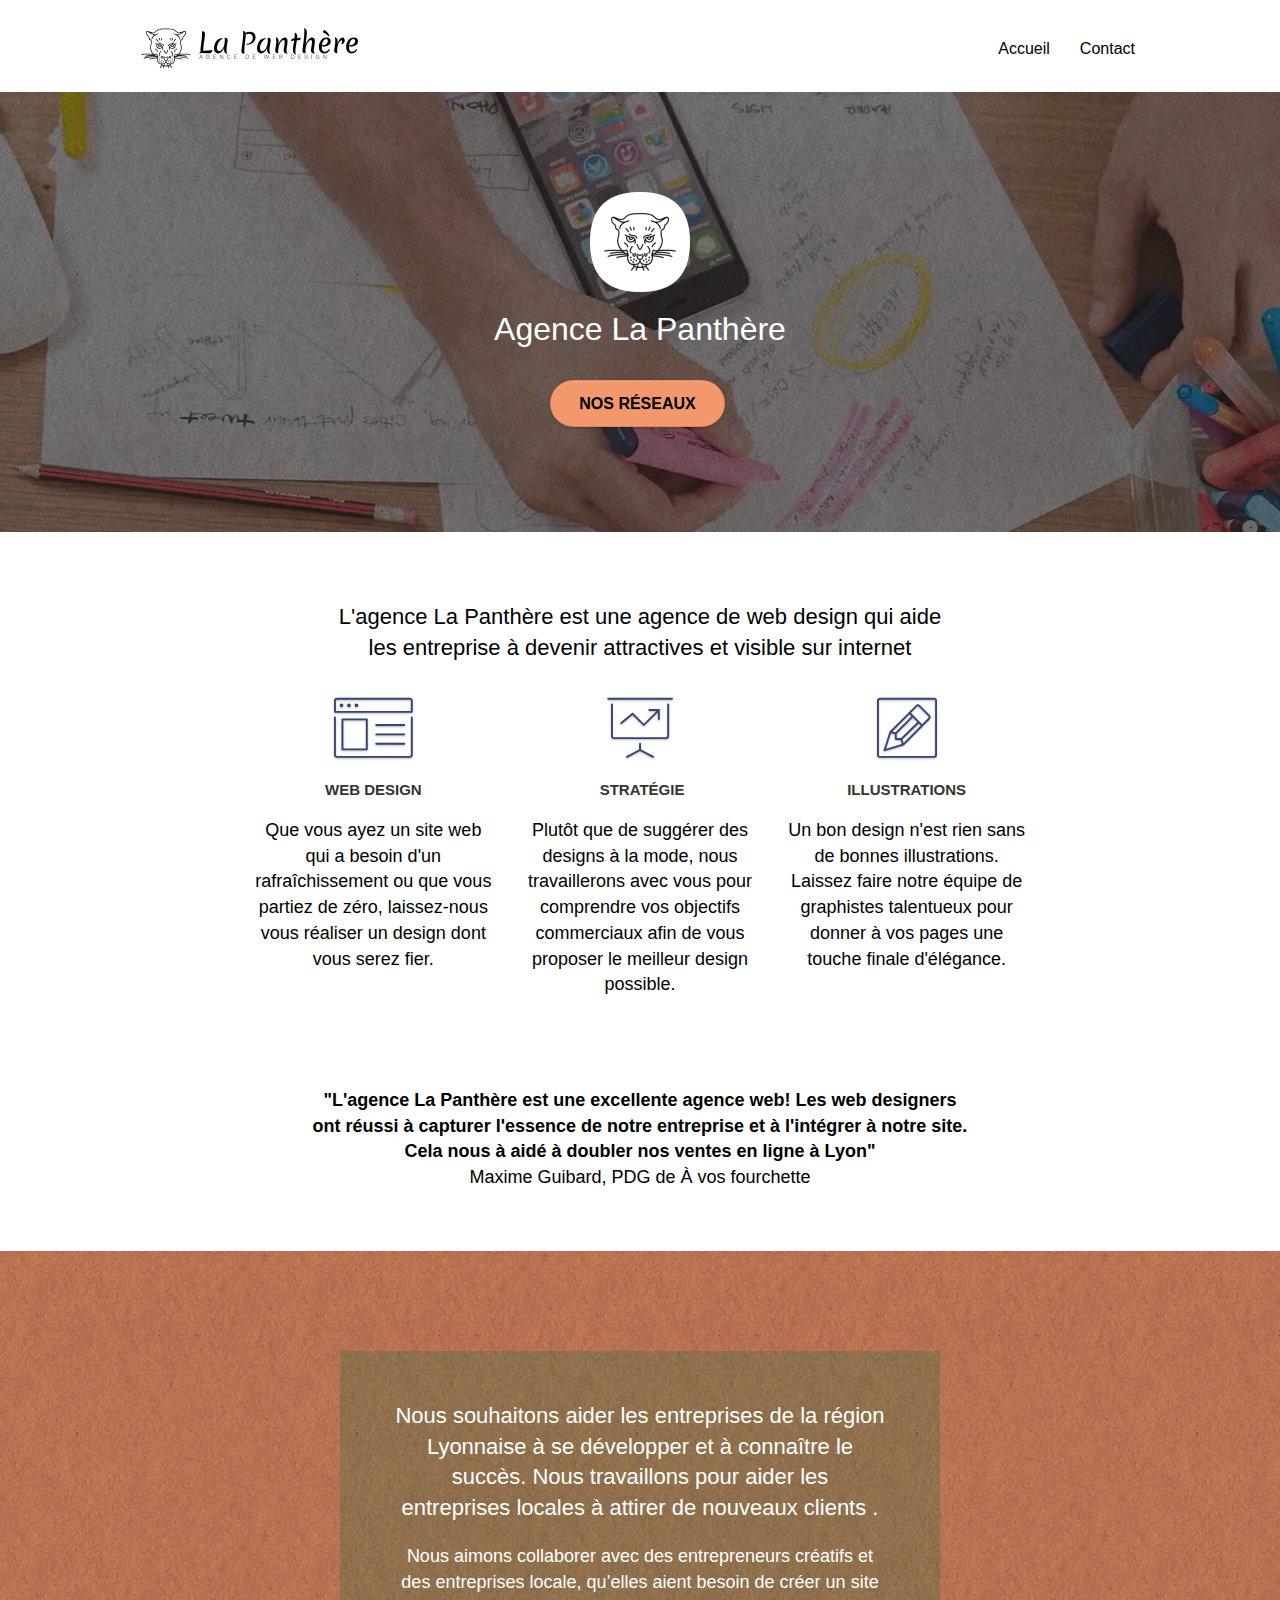
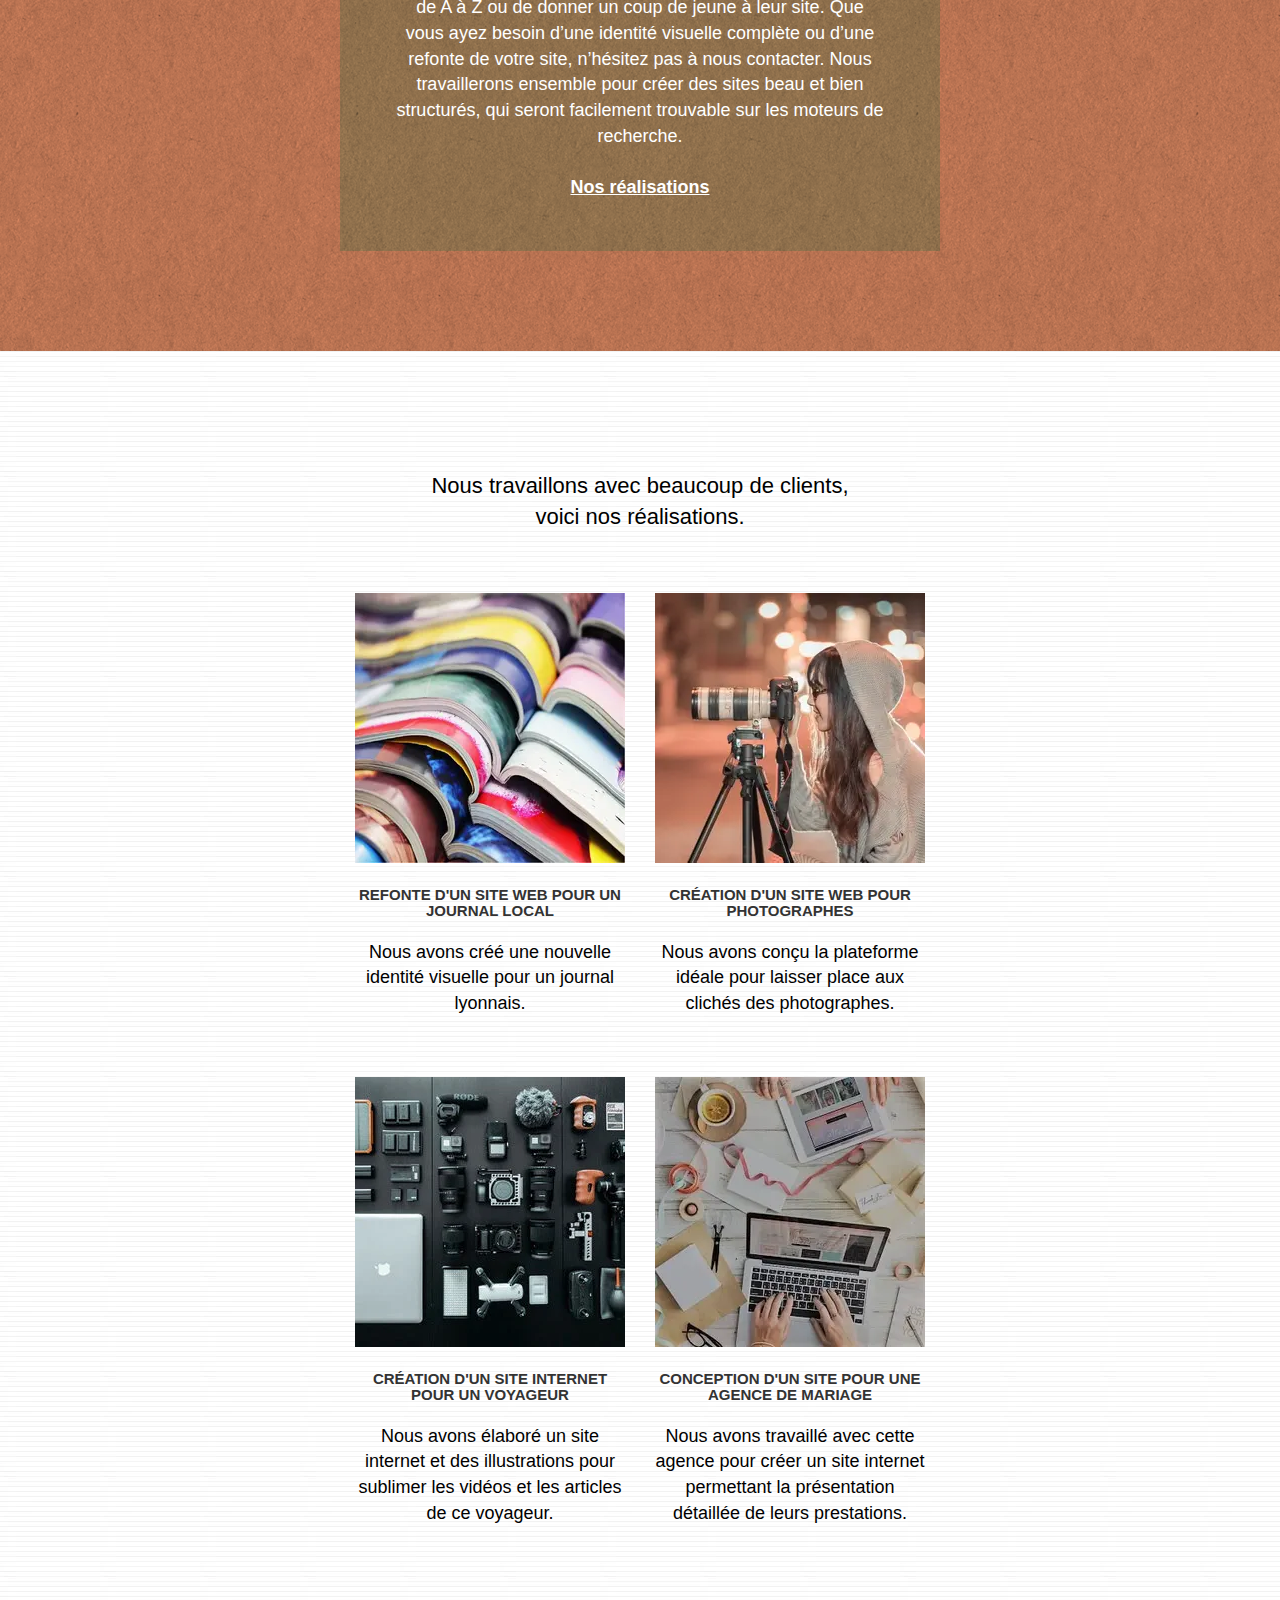
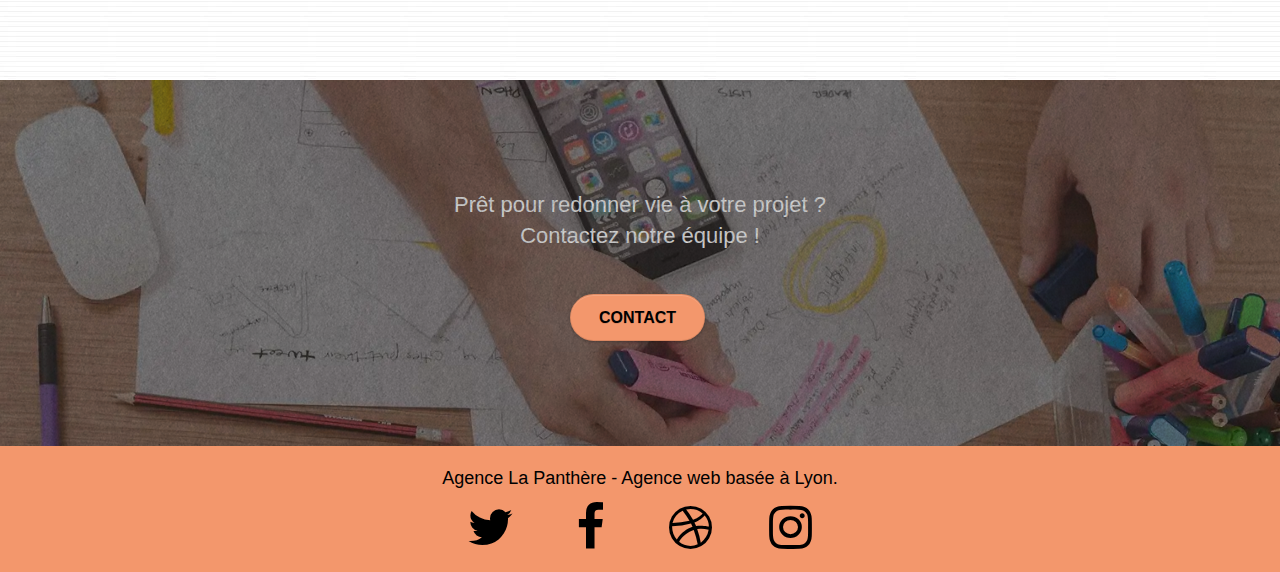
<file: index.html>
<!doctype html>
<!--rectification html/description/script/title...-->
<html lang="fr">
<head>
    <meta charset="utf-8">
    <meta name="description" content="L'agence la panthere, nous sommes une équipe de web designers sur Lyon  et nous vous aideront à déveloper votre entreprise afin d'aller ensemble vers le succés en créant votre site internet de A à Z ou en lui redonnant un coup de boost en mettant notre savoir faire à votre disposition. Notre agence web design de Lyon vous attend.">
    <meta name="robots" content="index, follow">
	<meta name="viewport" content="width=device-width, initial-scale=1.0, viewport-fit=cover">
    <link rel="shortcut icon" type="image/png" href="favicon.jpg">
    
	<link rel="stylesheet" type="text/css" href="./cleanstyle/bootstrap.css">
	<link rel="stylesheet" type="text/css" href="style.css">
	<link rel="stylesheet" type="text/css" href="./cleanstyle/font-awesome.css">
	<link rel="stylesheet" type="text/css" href="./cleanstyle/et-line.css">
	
    
	<script defer src="./js/jquery-2.1.0.js"></script>
	<script defer src="./js/bootstrap.js"></script>
	<script defer src="./js/blocs.js"></script>
	<script defer src="./js/jquery.touchSwipe.js"></script>
	<script defer src="./js/gmaps.js"></script>

    <title>Agence La Panthère de web design à Lyon</title>

    
<!-- Analytics -->
 
<!-- Analytics END -->
    
</head>
<body>
<!-- Principal conteneur -->
<div class="page-container">
    
<!-- bloc-0 -->
<header>
	<div class="bloc bgc-white l-bloc " id="bloc-0">
		<div class="container bloc-sm">
			<nav class="navbar row">
				<div class="navbar-header">
					<div class="navbar-brand"><img src="img/agence-la-panthere-monochrome.svg" alt="logo agence web design la panthère" height="40" /></div>
					<button id="nav-toggle" type="button" class="ui-navbar-toggle navbar-toggle" data-toggle="collapse" data-target=".navbar-1">
						<span class="sr-only">Toggle navigation</span><span class="icon-bar"></span><span class="icon-bar"></span><span class="icon-bar"></span>
					</button>
				</div>
				<div class="collapse navbar-collapse navbar-1 special-dropdown-nav">
					<ul class="site-navigation nav navbar-nav">
						<li>
							<a href="index.html">Accueil</a>
						</li>
						<li>
							<a href="contact.html">Contact</a>
						</li>
					</ul>
				</div>
			</nav>
		</div>
	</div>
</header>
<!-- bloc-0 END -->

<!-- bloc-1-presentation -->
<section>
	<div class="bloc bgc-dark-slate-blue bg-banniere d-bloc bg-t-edge bloc-bg-texture texture-paper b-parallax" id="bloc-1-hero">
		<div class="container bloc-lg">
			<div class="row tight-width-whitespace">
				<div class="col-sm-12">
					<img src="img/logo.webp" class="center-block image-resize-mode" width="100" alt="logo panthère" />
					<h1 class="text-center hero-bloc-text tc-white ">
						Agence La Panthère
					</h1>
					<div class="text-center">
						<a href="#bloc-8" class="btn btn-lg btn-clean btn-rd cta-hero btn-atomic-tangerine" id="cta-hero">Nos réseaux</a>
					</div>
				</div>
			</div>
		</div>
	</div>
	<!-- bloc-1-presentation END -->
</section>

<!-- bloc-2-services --> <!--Image remplacé en texte-->
<section>
	<div class="bloc bgc-white l-bloc" id="bloc-2-services">
		<div class="container bloc-md">
			<div class="row">
				<div class="col-sm-12 text-center">
					<h2>L'agence La Panthère est une agence de web design qui aide<br /> les entreprise à devenir attractives et visible sur internet</h2>
				</div>
			</div>
			<div class="row voffset-lg med-width-whitespace">
				<div class="col-sm-4">
					<div class="text-center">
						<span class="et-icon-browser sm-shadow icon-dark-slate-blue icons icon-lg"></span>
					</div>
					<h3 class="mg-md text-center">
						Web design
					</h3>
					<p class="text-center ">
						Que vous ayez un site web qui a besoin d'un rafraîchissement ou que vous partiez de zéro, laissez-nous vous réaliser un design dont vous serez fier.
					</p>
				</div>
				<div class="col-sm-4">
					<div class="text-center">
						<span class="et-icon-presentation sm-shadow icon-dark-slate-blue icons icon-lg"></span>
					</div>
					<h3 class="mg-md text-center">
						&nbsp;Stratégie
					</h3>
					<p class="text-center ">
						Plutôt que de suggérer des designs à la mode, nous travaillerons avec vous pour comprendre vos objectifs commerciaux afin de vous proposer le meilleur design possible.<br>
					</p>
				</div>
				<div class="col-sm-4">
					<div class="text-center">
						<span class="et-icon-edit sm-shadow icon-dark-slate-blue icons icon-lg"></span>
					</div>
					<h3 class="mg-md text-center">
						Illustrations
					</h3>
					<p class="text-center ">
						Un bon design n'est rien sans de bonnes illustrations. Laissez faire notre équipe de graphistes talentueux pour donner à vos pages une touche finale d'élégance.
					</p>
				</div>
			</div>
			<div class="row voffset-lg voffset">
				<div class="col-xs-12 col-md-8 col-md-offset-2 text-center">
					<p class="avis"><strong>"L'agence La Panthère est une excellente agence web! Les web designers ont réussi à capturer l'essence de notre entreprise et à l'intégrer à notre site. Cela nous à aidé à doubler nos ventes en ligne à Lyon"</strong><br /> Maxime Guibard, PDG de À vos fourchette  </p>
				</div>
			</div>
		</div>
	</div>
	<!-- bloc-2-services END -->
</section>

<!-- bloc-3-what-i-do -->
<section>
	<div class="bloc tc-white bgc-atomic-tangerine bg-presentation d-bloc bloc-bg-texture texture-paper b-parallax" id="bloc-3-what-i-do">
		<div class="container bloc-lg">
			<div class="row tight-width-whitespace black-background">
				<div class="col-sm-12">
					<h2 class="mg-md text-center tc-white">
						Nous souhaitons aider les entreprises de la région Lyonnaise à se développer et à connaître le succès. Nous travaillons pour aider les entreprises locales à attirer de nouveaux clients .<br>
					</h2>
					<p class="text-center white">
						Nous aimons collaborer avec des entrepreneurs créatifs et des entreprises locale, qu’elles aient besoin de créer un site de A à Z ou de donner un coup de jeune à leur site. Que vous ayez besoin d’une identité visuelle complète ou d’une refonte de votre site, n’hésitez pas à nous contacter. Nous travaillerons ensemble pour créer des sites beau et bien structurés, qui seront facilement trouvable sur les moteurs de recherche. <br><br>
						<a class="ltc-white bold-link" href="#bloc-4-portfolio">Nos réalisations</a><br>
					</p>
				</div>
			</div>
		</div>
	</div>
	<!-- bloc-3-what-i-do END -->
</section>

<!-- bloc-4-portfolio --> <!--Image remplacé en texte/format photo et compression-->
<section>
	<div class="bloc bgc-white bg-lines-h2-bg bg-repeat l-bloc" id="bloc-4-portfolio">
		<div class="container bloc-lg">
			<div class="row">
				<div class="col-sm-12 text-center">
					<h2>Nous travaillons avec beaucoup de clients,<br /> voici nos réalisations.</h2>
				</div>
			</div>
			<div class="row tight-width-whitespace portfolio-row">
				<div class="col-sm-6">
					<a href="#" data-lightbox="img/1.webp" data-gallery-id="gallery-1" data-caption="Refonte d'un site web pour un journal local" data-frame="snapshot-lb"><img src="img/1.webp" alt="photo pour l'article : création  d'un journal local en ligne" class="img-responsive portfolio-thumb" /></a>
					<h3 class="mg-md text-center">
						Refonte d'un site web pour un journal local
					</h3>
					<p class="text-center">
						Nous avons créé une nouvelle identité visuelle pour un journal lyonnais.
					</p>
				</div>
				<div class="col-sm-6">
					<a href="#" data-lightbox="img/2.webp" data-gallery-id="gallery-1" data-caption="Création d'un site web pour photographes" data-frame="snapshot-lb"><img src="img/2.webp" class="img-responsive portfolio-thumb" alt="photo de l'article: création de site pour photographes" /></a>
					<h3 class="mg-md text-center">
						Création d'un site web pour photographes
					</h3>
					<p class="text-center">
						Nous avons conçu la plateforme idéale pour laisser place aux clichés des photographes.
					</p>
				</div>
			</div>
			<div class="row tight-width-whitespace portfolio-row">
				<div class="col-sm-6">
					<a href="#" data-lightbox="img/3.webp" data-gallery-id="gallery-1" data-caption="Création d'un site internet pour un voyageur" data-frame="snapshot-lb"><img src="img/3.webp" class="img-responsive portfolio-thumb" alt="photo de l'article: création de site pour voyageurs"/></a>
					<h3 class="mg-md text-center">
						Création d'un site internet pour un voyageur
					</h3>
					<p class="text-center">
						Nous avons élaboré un site internet et des illustrations pour sublimer les vidéos et les articles de ce voyageur.
					</p>
				</div>
				<div class="col-sm-6">
					<a href="#" data-lightbox="img/4.webp" data-gallery-id="gallery-1" data-caption="Conception d'un site pour une agence de mariage" data-frame="snapshot-lb"><img src="img/4.webp" class="img-responsive portfolio-thumb" alt="photo de l'article: création de site web pour agence de mariage" /></a>
					<h3 class="mg-md text-center">
						Conception d'un site pour une agence de mariage
					</h3>
					<p class="text-center">
						Nous avons travaillé avec cette agence pour créer un site internet permettant la présentation détaillée de leurs prestations.
					</p>
				</div>
			</div>
		</div>
	</div>
</section>
<!-- bloc-4-portfolio END -->


<!-- bloc-5-cta -->
<section>
	<div class="bloc bgc-dark-slate-blue bg-banniere d-bloc bloc-bg-texture texture-paper" id="bloc-5-cta">
		<div class="container bloc-lg">
			<div class="row">
				<h2 class="mg-md text-center tc-white">
					Prêt pour redonner vie à votre projet ?<br>Contactez notre équipe !
				</h2>
				<div class="col-sm-12 text-center">
					<a href="contact.html" class="btn btn-atomic-tangerine btn-clean btn-rd btn-lg cta-hero">Contact</a>
				</div>
			</div>
		</div>
	</div>
</section>
<!-- bloc-5-cta END -->

<!-- Footer - bloc-8 -->
<footer>
	<div class="bloc bgc-atomic-tangerine d-bloc" id="bloc-8">
		<div class="container bloc-sm">
			<div class="row">
				<div class="col-sm-12">
					<p class="text-center ">
						Agence La Panthère - Agence web basée à Lyon.<br>
					</p>
					<div class="row row-no-gutters social">
						<div class="col-sm-3">
							<div class="text-center">
								<a href="https://twitter.com/" aria-label="twitter" class="fa fa-twitter icon-md social"></a>
							</div>
						</div>
						<div class="col-sm-3">
							<div class="text-center">
								<a href="https://fr-fr.facebook.com/" aria-label="facebook" class="fa fa-facebook icon-md"></a>
							</div>
						</div>
						<div class="col-sm-3">
							<div class="text-center">
								<a href="index.html" aria-label="dribbble" class="fa fa-dribbble icon-md"></a>
							</div>
						</div>
						<div class="col-sm-3">
							<div class="text-center">
								<a href="https://www.instagram.com/" aria-label="instagram" class="fa fa-instagram icon-md"></a>
							</div>
						</div>
					</div>
				</div>
			</div>
		</div>
	</div>
</footer>
<!-- Footer - bloc-8 END -->
</div>
<!-- Principal conteneur END -->
    

</body>
</html>
</file>
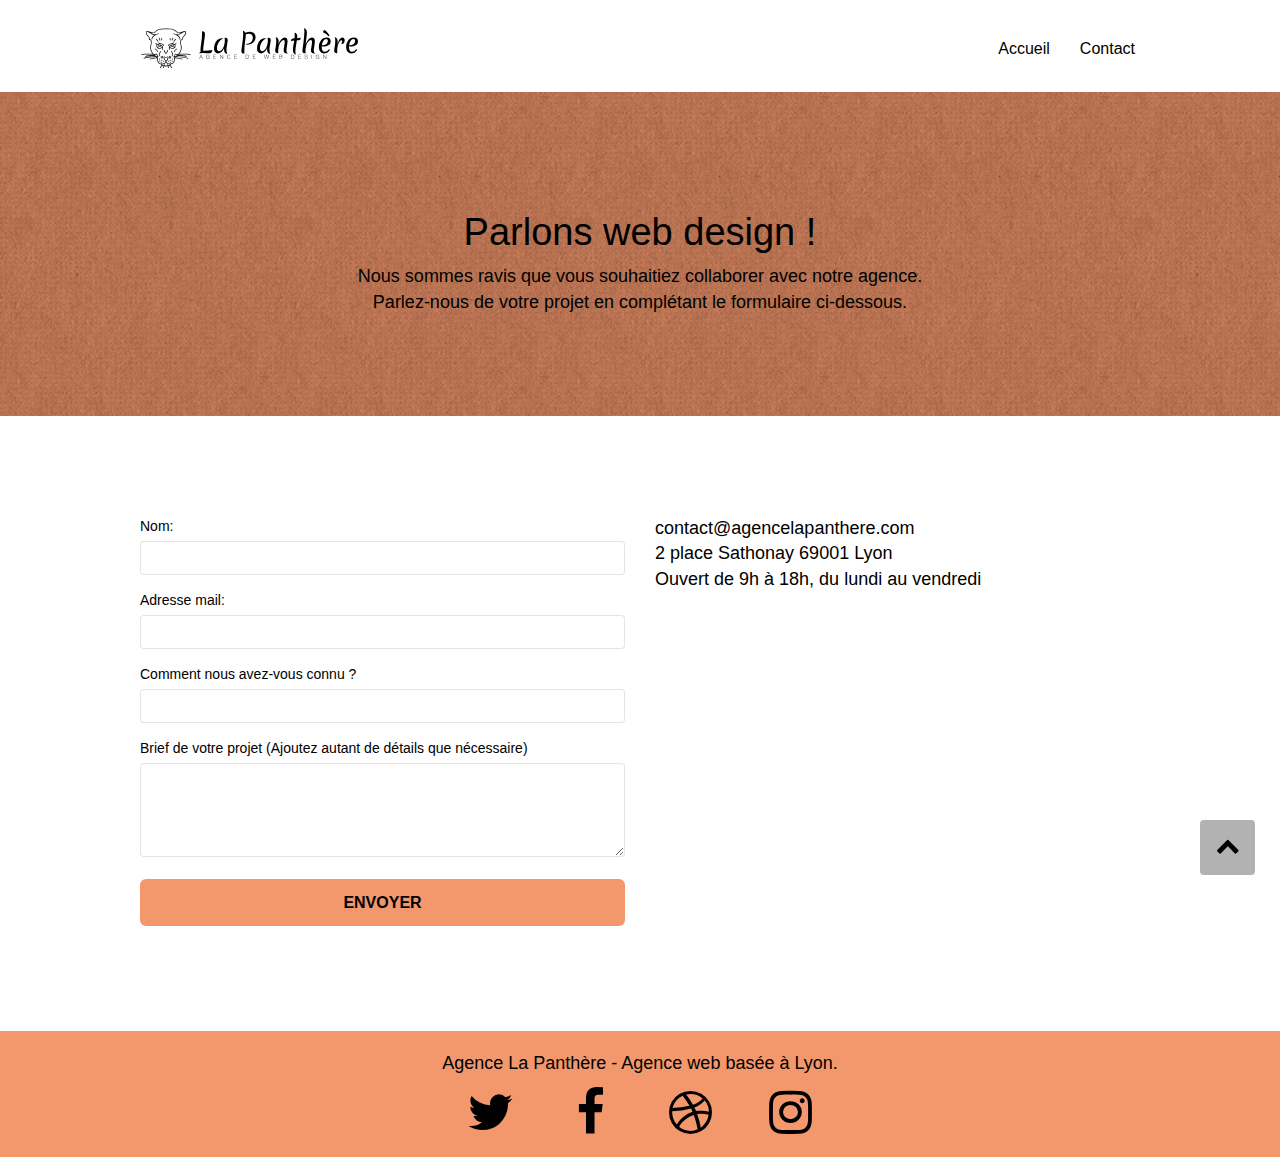
<file: contact.html>
<!doctype html>
<html lang="fr">
<head>
    <meta charset="utf-8">
    <meta name="description" content="vous souhaiter, parler graphisme, web disgn ou tout simplement faire évoluer votre identité visuel contactez l'agence la panthère ou venez nous recontrer dans notre local situé dans Lyon.">
    <meta name="viewport" content="width=device-width, initial-scale=1.0, viewport-fit=cover">
    <link rel="shortcut icon" type="image/png" href="favicon.jpg">
    
	<link rel="stylesheet" type="text/css" href="./cleanstyle/bootstrap.css">
	<link rel="stylesheet" type="text/css" href="style.css">
	<link rel="stylesheet" type="text/css" href="./cleanstyle/font-awesome.css">
	<link rel="stylesheet" type="text/css" href="./cleanstyle/et-line.css">
	
    
	<script defer src="./js/jquery-2.1.0.js"></script>
	<script defer src="./js/bootstrap.js"></script>
	<script defer src="./js/blocs.js"></script>
	<script defer src="./js/jqBootstrapValidation.js"></script>
	<script defer src="./js/formHandler.js"></script>

    <title>Contactez notre agence de web design à Lyon</title>

    
<!-- Analytics -->
 
<!-- Analytics END -->
    
</head>
<body>
<!-- Principal conteneur -->
<div class="page-container">
    
<!-- bloc-0 -->
<header>
	<div class="bloc bgc-white l-bloc " id="bloc-0">
		<div class="container bloc-sm">
			<nav class="navbar row">
				<div class="navbar-header">
					<div class="navbar-brand"><img src="img/agence-la-panthere-monochrome.svg" alt="logo agence web design la panthère" height="40" /></a>
					<button id="nav-toggle" type="button" class="ui-navbar-toggle navbar-toggle" data-toggle="collapse" data-target=".navbar-1">
						<span class="sr-only">Toggle navigation</span><span class="icon-bar"></span><span class="icon-bar"></span><span class="icon-bar"></span>
					</button>
				</div>
				<div class="collapse navbar-collapse navbar-1 special-dropdown-nav">
					<ul class="site-navigation nav navbar-nav">
						<li>
							<a href="index.html">Accueil</a>
						</li>
						<li>
							<a href="contact.html">Contact</a>
						</li>
					</ul>
				</div>
			</nav>
		</div>
	</div>
</header>
<!-- bloc-0 END -->

<!-- bloc-6 -->
<section>
	<div class="bloc bg-dots-bg bg-repeat bgc-atomic-tangerine d-bloc bloc-bg-texture texture-paper" id="bloc-6">
		<div class="container bloc-lg">
			<div class="row">
				<div class="col-sm-12">
					<h1 class="text-center hero-bloc-text tc-white-contact">
						Parlons web design !
					</h1>
					<p class="text-center mg-lg tc-white-contact tight-width-whitespace">
						Nous sommes ravis que vous souhaitiez collaborer avec notre agence.<br>
						Parlez-nous de votre projet en complétant le formulaire ci-dessous.
					</p>
				</div>
			</div>
		</div>
	</div>
</section>
<!-- bloc-6 END -->

<!-- bloc-7 -->
<section>
	<div class="bloc bgc-white l-bloc" id="bloc-7">
		<div class="container bloc-lg">
			<div class="row">
				<div class="col-sm-6">
					<form id="form_1" novalidate success-msg="Your message has been sent." fail-msg="Sorry it seems that our mail server is not responding, Sorry for the inconvenience!">
						<div class="form-group">
							<label for="name">Nom:</label>
								<input type="text" id="name" class="form-control" required />
						</div>
						<div class="form-group">
							<label for="email">Adresse mail:</label>
							<input id="email" class="form-control" type="email" required />
						</div>
						<div class="form-group">
							<label for="questions">Comment nous avez-vous connu ?</label>
							<input id="questions" class="form-control" required id="input_504" />
						</div>
						<div class="form-group">
							<label for="message">
								Brief de votre projet (Ajoutez autant de détails que nécessaire)<br>
							</label><textarea id="message" class="form-control" rows="4" cols="50" required></textarea>
						</div> 
						<button class="bloc-button btn btn-lg btn-block cta-hero btn-atomic-tangerine" type="submit">
							Envoyer
						</button>
					</form>
				</div>
				<div class="col-sm-6">
					<p>
						contact@agencelapanthere.com<br>2 place Sathonay 69001 Lyon<br>Ouvert de 9h à 18h, du lundi au vendredi<br>
					</p>
				</div>
			</div>
		</div>
	</div>
</section>
<!-- bloc-7 END -->

<!-- ScrollToTop Button -->
<a class="bloc-button btn btn-d scrollToTop showScrollTop" href="#top" aria-label="remonter la page" onclick="scrollToTarget('1')"><span class="fa fa-chevron-up"></span></a>
<!-- ScrollToTop Button END-->


<!-- Footer - bloc-8 -->
<footer>
	<div class="bloc bgc-atomic-tangerine d-bloc" id="bloc-8">
		<div class="container bloc-sm">
			<div class="row">
				<div class="col-sm-12">
					<p class="text-center ">
						Agence La Panthère - Agence web basée à Lyon.<br>
					</p>
					<div class="row row-no-gutters social">
						<div class="col-sm-3">
							<div class="text-center">
								<a href="https://twitter.com/" aria-label="twitter" class="fa fa-twitter icon-md social"></a>
							</div>
						</div>
						<div class="col-sm-3">
							<div class="text-center">
								<a href="https://fr-fr.facebook.com/" aria-label="facebook" class="fa fa-facebook icon-md"></a>
							</div>
						</div>
						<div class="col-sm-3">
							<div class="text-center">
								<a href="index.html" aria-label="dribbble" class="fa fa-dribbble icon-md"></a>
							</div>
						</div>
						<div class="col-sm-3">
							<div class="text-center">
								<a href="https://www.instagram.com/" aria-label="instagram" class="fa fa-instagram icon-md"></a>
							</div>
						</div>
					</div>
				</div>
			</div>
		</div>
	</div>
</footer>
<!-- Footer - bloc-8 END -->
<!-- Principal conteneur END -->
    

</body>
</html>
</file>
<file: style.css>
body {
    margin: 0;
    padding: 0;
    background: #FFF;
    overflow-x: hidden;
    -webkit-font-smoothing: antialiased;
    -moz-osx-font-smoothing: grayscale;
}

a,
button {
    transition: all .3s ease-in-out;
    outline: none!important;
}

a:hover {
    text-decoration: none;
    cursor: pointer;
}

.bloc {
    width: 100%;
    clear: both;
    background: 50% 50% no-repeat;
    padding: 0 50px;
    -webkit-background-size: cover;
    -moz-background-size: cover;
    -o-background-size: cover;
    background-size: cover;
    position: relative;
}

.bloc .container {
    padding-left: 0;
    padding-right: 0;
}

.bloc-lg {
    padding: 100px 50px;
}

.bloc-md {
    padding: 50px;
}

.bloc-sm {
    padding: 20px 50px;
}


.bg-t-edge,
.bg-repeat {
    -webkit-background-size: auto!important;
    -moz-background-size: auto!important;
    -o-background-size: auto!important;
    background-size: auto!important;
}

.bg-repeat {
    background: repeat;
}

.bg-t-edge {
    background: top no-repeat;
}

.bloc-bg-texture::before {
    content: "";
    background-size: 2px 2px;
    position: absolute;
    top: 0;
    bottom: 0;
    left: 0;
    right: 0;
}

.texture-paper::before {
    background: url("img/texture-paper.webp");
    background-size: 280px 280px;
}

.b-parallax {
    background-attachment: fixed;
}

.d-bloc {
    color: rgba(255, 255, 255, .7);
}

.d-bloc button:hover {
    color: rgba(255, 255, 255, .9);
}


.d-bloc .navbar a,
.d-bloc .navbar-brand,
.d-bloc a .icon-md,
.d-bloc a .icon-lg,
.d-bloc h1 a,
.d-bloc h2 a,
.d-bloc h3 a,
.d-bloc p a {
    color: rgba(255, 255, 255, .6);
}


.d-bloc .navbar a:hover,
.d-bloc .navbar-brand:hover,
.d-bloc a:hover .icon-md,
.d-bloc a:hover .icon-lg,
.d-bloc h1 a:hover,
.d-bloc h2 a:hover,
.d-bloc h3 a:hover,
.d-bloc p a:hover {
    color: rgba(255, 255, 255, 1);
}

.d-bloc .navbar-toggle .icon-bar {
    background: rgba(255, 255, 255, 1);
}


.l-bloc {
    color: rgba(0, 0, 0, .5);
}


.l-bloc button:hover {
    color: rgba(0, 0, 0, .7);
}


.l-bloc .navbar a,
.l-bloc .navbar-brand,
.l-bloc a .icon-md,
.l-bloc a .icon-lg,
.l-bloc h1 a,
.l-bloc h2 a,
.l-bloc h3 a,
.l-bloc p a {
    color: rgba(0, 0, 0, .6);
}


.l-bloc .navbar a:hover,
.l-bloc .navbar-brand:hover,
.l-bloc a:hover .icon-md,
.l-bloc a:hover .icon-lg,
.l-bloc h1 a:hover,
.l-bloc h2 a:hover,
.l-bloc h3 a:hover,
.l-bloc p a:hover {
    color: rgba(0, 0, 0, 1);
}

.l-bloc .navbar-toggle .icon-bar {
    color: rgba(0, 0, 0, .6);
}

.voffset {
    margin-top: 30px;
}

.voffset-lg {
    margin-top: 80px;
}

.row-no-gutters {
    margin-right: 0;
    margin-left: 0;
}

.row.row-no-gutters > [class^="col-"],
.row.row-no-gutters > [class*=" col-"] {
    padding-right: 0;
    padding-left: 0;
}

#bloc-1-hero h1 {
    font-size: 32px;
}

.navbar {
    margin-bottom: 0;
    z-index: 1;
}

.navbar-brand {
    height: auto;
    padding: 3px 15px;
    font-size: 25px;
    font-weight: normal;
    font-weight: 600;
    line-height: 44px;
}

.navbar-brand img {
    max-height: 200px;
    margin: 0 5px 0 0;
    display: inline;
}

.navbar-brand img[src$=svg] {
    min-width: 100px;
}

.navbar .nav {
    padding-top: 2px;
    margin-right: -16px;
    float: right;
    z-index: 1;
}

.nav > li {
    float: left;
    margin-top: 4px;
    font-size: 16px;
}

.nav > li a:hover,
.nav > li a:focus {
    background: transparent;
}

.navbar-toggle {
    margin: 10px 10px 0 0;
    border: 0px;
}

.navbar-toggle:hover {
    background: transparent!important;
}

.navbar-toggle .icon-bar {
    background-color: rgba(0, 0, 0, .5);
    width: 26px;
}

@media (min-width: 768px) {
    .site-navigation {
        position: absolute;
        top: 50%;
        right: 20px;
        transform: translate(0, -50%);
        -webkit-transform: translateY(-50%);
    }
}

.mg-md {
    margin-top: 10px;
    margin-bottom: 20px;
}

.mg-lg {
    margin-top: 10px;
    margin-bottom: 40px;
}

.btn {
    margin: 0 5px 5px 0;
}

.btn-d,
.btn-d:hover,
.btn-d:focus {
    color: #FFF;
    background: rgba(0, 0, 0, .3);
}

button {
    outline: none!important;
}

.btn-rd {
    border-radius: 40px;
}

.btn-clean {
    border: 1px solid rgba(0, 0, 0, .08);
    border-bottom-color: rgba(0, 0, 0, .1);
    text-shadow: 0 1px 0 rgba(0, 0, 1, .1);
    box-shadow: 0 1px 3px rgba(0, 0, 1, .25), inset 0 1px 0 0 rgba(255, 255, 255, .15);
}

.icon-md {
    font-size: 50px!important;
}

.icon-lg {
    font-size: 60px!important;
}

.sm-shadow {
    text-shadow: 0 1px 2px rgba(0, 0, 0, .3);
}

.form-control {
    border-color: rgba(0, 0, 0, .1);
    box-shadow: none;
}

.scrollToTop {
    width: 55px;
    height: 55px;
    position: fixed;
    bottom: 20px;
    right: 20px;
    opacity: 0;
    z-index: 500;
    transition: all .3s ease-in-out;
}

.scrollToTop span {
    margin-top: 6px;
}
.showScrollTop {
    font-size: 24px;
    opacity: 1;
}
a[data-lightbox] {
    position: relative;
    display: block;
    text-align: center;
}

a[data-lightbox]:hover::before {
    content: "+";
    font-family: "HelveticaNeue-Light", "Helvetica Neue Light", "Helvetica Neue", Helvetica, Arial;
    font-size: 32px;
    width: 50px;
    height: 50px;
    margin-left: -25px;
    border-radius: 50%;
    background: rgba(0, 0, 0, .6);
    color: #FFF;
    font-weight: 100;
    z-index: 1;
    position: absolute;
    top: 50%;
    transform: translateY(-50%);
    -webkit-transform: translateY(-50%);
}

a[data-lightbox]:hover img {
    opacity: 0.6;
    -webkit-animation-fill-mode: none;
    animation-fill-mode: none;
}
#lightbox-modal {
    display: flex;
    align-items: center;
}

#lightbox-modal .modal-dialog {
    width: 90%;
    max-width: 900px;
    margin: 0 auto 0;
}

#lightbox-modal .modal-dialog img {
    max-height: 90vh;
    margin: 0 auto;
}

.lightbox-caption {
    padding: 20px;
    color: #FFF;
    background: rgba(0, 0, 0, .5);
    position: absolute;
    left: 15px;
    right: 15px;
    bottom: 5px;
}

.close-lightbox {
    color: #000000;
    font-size: 30px;
    position: absolute;
    top: 20px;
    right: 20px;
    z-index: 20;
    background: rgba(0, 0, 0, .2);
    border: none;
    line-height: 30px;
    padding: 0 9px 5px;
    opacity: 0.7;
}

.close-lightbox:hover,
.next-lightbox:hover,
.prev-lightbox:hover {
    opacity: 1.0;
    color: #FFF;
}

.next-lightbox,
.prev-lightbox {
    font-size: 20px;
    color: rgba(255, 255, 255, .9);
    background: rgba(0, 0, 0, .2);
    transition: all .2s ease-in-out;
    position: absolute;
    top: 45%;
    z-index: 1;
    opacity: 0.7;
}

.next-lightbox {
    padding: 6px 8px 1px 13px;
    right: 25px;
}

.prev-lightbox {
    padding: 6px 13px 1px 10px;
    left: 25px;
}

.snapshot-lb .modal-body {
    padding-bottom: 45px;
}

.snapshot-lb .lightbox-caption {
    padding: 0;
    color: rgba(0, 0, 0, .5);
    background: none;
}
h1,
h2,
h3,
p,
label,
.btn,
a {
    font-family: "helvetica";
    font-weight: 400;
    color: #000000!important;
}

.container {
    max-width: 1000px;
}

.hero-bloc-text {
    font-size: 38px;
}

p {
    font-size: 18px;
}

.tight-width-whitespace {
    max-width: 600px;
    margin: auto auto auto auto;
}

.h1 {
    font-size: 20px;
    font-family: "Open Sans";
}

.cta-hero {
    margin-top: 22px;
    color: #FFFFFF!important;
    text-transform: uppercase;
    padding: 12px 28px 12px 28px;
    font-size: 16px;
    font-weight: 700;
}

.social {
    max-width: 400px;
    margin: auto auto auto auto;
}

h2 {
    font-size: 22px;
    line-height: 1.4em;
}

h3 {
    font-size: 15px;
    text-transform: uppercase;
    font-weight: 700;
    color: #333333!important;
}

.med-width-whitespace {
    max-width: 800px;
    margin: auto auto auto auto;
    box-shadow: 0px 0px 0px #000000;
}

h1 {
    color: #333333!important;
}

.icons {
    margin-bottom: 14px;
    margin-top: 24px;
}

.white {
    color: #FFFFFF!important;
}

.portfolio-thumb {
    margin-bottom: 24px;
}

.portfolio-row {
    margin-bottom: 44px;
    margin-top: 50px;
}

.black-background {
    background-color: rgba(165, 147, 99, 0.7);
    padding: 40px 40px 40px 40px;
}

.bold-link {
    font-weight: 900;
    text-decoration: underline!important;
}

.bgc-white {
    background-color: #FFFFFF;
}

.bgc-dark-slate-blue {
    background-color: #364577;
}

.bgc-atomic-tangerine {
    background-color: #F3976C;
}

.tc-white {
    color: #FFFFFF!important;
}
.tc-white-contact {
    color: #000000!important;
}

.btn-atomic-tangerine {
    background: #F3976C;
    color: #000000!important;
}

.btn-atomic-tangerine:hover {
    background: #c27956!important;
    color: #000000!important;
}

.ltc-white {
    color: #FFFFFF!important;
}

.ltc-white:hover {
    color: #cccccc!important;
}

.icon-dark-slate-blue {
    color: #364577!important;
    border-color: #364577!important;
}

.bg-dots-bg {
    background-image: url("img/dots-bg.webp");
}

.bg-lines-h2-bg {
    background-image: url("img/lines-h2-bg.webp");
}

.bg-banniere {
    background-image: url("img/agence-la-panthere.webp");
}

.bg-presentation {
    background-image: url("img/image-de-presentation.webp");
}

@media (max-width: 1024px) {
    .bloc {
        padding-left: 20px;
        padding-right: 20px;
    }
}

@media (max-width: 992px) and (min-width: 768px) {
    .navbar .nav {
        max-width: 80%
    }
}

@media only screen and (min-width: 768px) and (max-width: 1024px) and (orientation: landscape) {
    .b-parallax {
        background-attachment: scroll;
    }
}

@media only screen and (min-width: 1024px) and (max-width: 1366px) and (-webkit-min-device-pixel-ratio: 1.5) {
    .b-parallax {
        background-attachment: scroll;
    }
}

@media (max-width: 991px) {
    .container {
        width: 100%;
    }
    .b-parallax {
        background-attachment: scroll;
    }
    .page-container {
        overflow-x: hidden;
        position: relative;
    }
}

@media (max-width: 767px) {
    .page-container {
        overflow-x: hidden;
        position: relative;
    }
    h1,
    h2,
    h3,
    p {
        padding-left: 10px!important;
        padding-right: 10px!important;
    }
    .b-parallax {
        background-attachment: scroll;
    }
    .navbar .nav {
        padding-top: 0;
        border-top: 1px solid rgba(0, 0, 0, .2);
        float: none!important;
    }
    .navbar.row {
        margin-left: 0;
        margin-right: 0;
    }
    .site-navigation {
        position: inherit;
        transform: none;
        -webkit-transform: none;
        -ms-transform: none;
    }
    .nav > li {
        margin-top: 0;
        border-bottom: 1px solid rgba(0, 0, 0, .1);
        background: rgba(0, 0, 0, .05);
        text-align: left;
        padding-left: 15px;
        width: 100%;
    }
    .nav > li:hover {
        background: rgba(0, 0, 0, .08);
    }
    .navbar-collapse {
        padding: 0;
        overflow-x: hidden;
        -webkit-box-shadow: none;
        box-shadow: none;
    }
    .navbar-brand img {
        max-height: 40px;
        width: auto;
    }
    .bloc {
        padding-left: 0;
        padding-right: 0;
    }
    
    .bloc-lg {
        padding: 40px 0;
    }
    .bloc-sm,
    .bloc-md {
        padding-left: 0;
        padding-right: 0;
    }
    .voffset {
        margin-top: 5px;
    }
    .voffset-lg {
        margin-top: 30px;
    }
    form {
        padding: 5px;
    }
}

@media (max-width: 400px) {
    .bloc {
        padding-left: 0;
        padding-right: 0;
    }
}
</file>
<file: cleanstyle/et-line.css>
@font-face {
    font-family: et-line;
    src: url(../fonts/et-line.eot);
    src: url(../fonts/et-line.eot?#iefix) format('embedded-opentype'), url(../fonts/et-line.woff) format('woff'), url(../fonts/et-line.ttf) format('truetype'), url(../fonts/et-line.svg#et-line) format('svg');
    font-weight: 400;
    font-style: normal
}


.et-icon-browser,
.et-icon-edit,
.et-icon-presentation {
    font-family: et-line;
    speak: none;
    font-style: normal;
    font-weight: 400;
    font-variant: normal;
    text-transform: none;
    line-height: 1;
    -webkit-font-smoothing: antialiased;
    -moz-osx-font-smoothing: grayscale;
    display: inline-block
}

.et-icon-browser:before {
    content: "\e00c"
}

.et-icon-presentation:before {
    content: "\e00e"
}

.et-icon-edit:before {
    content: "\e01c"
}
</file>
